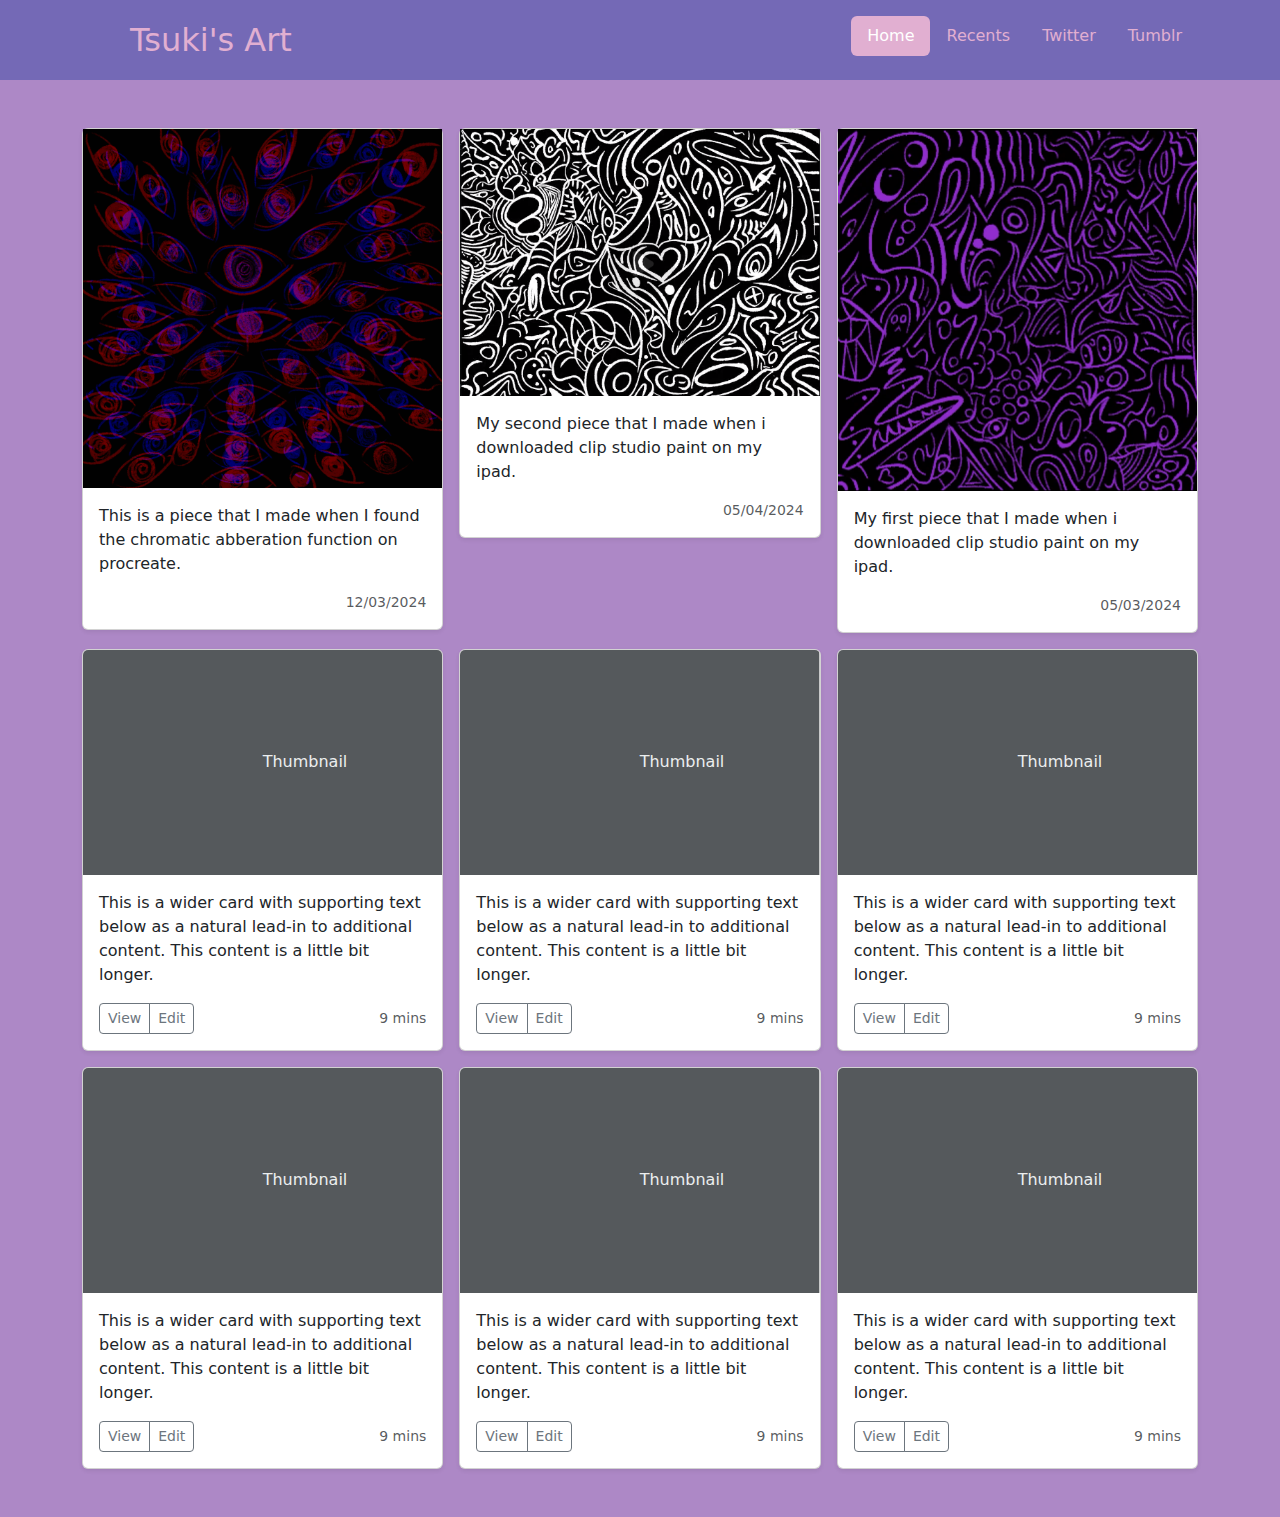
<file: index copy.html>
<!DOCTYPE html>
<html lang="en">
    <head>
        <meta charset="UTF-8">
        <title>Art Website</title>
        <link href="https://cdn.jsdelivr.net/npm/bootstrap@5.3.3/dist/css/bootstrap.min.css" rel="stylesheet" integrity="sha384-QWTKZyjpPEjISv5WaRU9OFeRpok6YctnYmDr5pNlyT2bRjXh0JMhjY6hW+ALEwIH" crossorigin="anonymous">
        <link href="./style.css" rel="stylesheet">
        
    </head>
    <body>
        <div class="container">
            <header class="d-flex flex-wrap justify-content-center py-3">
              <a href="/" class="d-flex align-items-center mb-3 mb-md-0 me-md-auto link-body-emphasis text-decoration-none">
                <svg class="bi me-2" width="40" height="32"><use xlink:href="#bootstrap"></use></svg>
                <span class="fs-4">Tsuki's Art</span>
              </a>
              
              
              <ul class="nav nav-pills">
                <li class="nav-item"><a href="#" class="nav-link active" aria-current="page">Home</a></li>
                <li class="nav-item"><a href="#" class="nav-link">Recents</a></li>
                <li class="nav-item"><a href="#" class="nav-link">Twitter</a></li>
                <li class="nav-item"><a href="#" class="nav-link">Tumblr</a></li>
              </ul>
            </header>
          </div>

          <div class="album py-5 bg-body-tertiary">
            <div class="container">
        
              <div class="row row-cols-1 row-cols-sm-2 row-cols-md-3 g-3" data-masonry='{"percentPosition": true }'>
                <div class="col">
                  <div class="card shadow-sm">
                    <!-- <svg class="bd-placeholder-img card-img-top" width="100%" height="225" src="./images/eyes.png" role="img" aria-label="Placeholder: Thumbnail" preserveAspectRatio="xMidYMid slice" focusable="false"><title>Placeholder</title><rect width="100%" height="100%" fill="#55595c"></rect><text x="50%" y="50%" fill="#eceeef" dy=".3em">Thumbnail</text></svg> -->
                    <img src="images/eyes.png">
                    <div class="card-body">
                      <p class="card-text">This is a piece that I made when I found the chromatic abberation function on procreate.</p>
                      <div class="d-flex justify-content-between align-items-center">
                        <div class="btn-group">
                        </div>
                        <small class="text-body-secondary">12/03/2024</small>
                      </div>
                    </div>
                  </div>
                </div>

                <div class="col">
                    <div class="card shadow-sm">
                      <!-- <svg class="bd-placeholder-img card-img-top" width="100%" height="225" xmlns="http://www.w3.org/2000/svg" role="img" aria-label="Placeholder: Thumbnail" preserveAspectRatio="xMidYMid slice" focusable="false"><title>Placeholder</title><rect width="100%" height="100%" fill="#55595c"></rect><text x="50%" y="50%" fill="#eceeef" dy=".3em">Thumbnail</text></svg> -->
                      <img src="images/white.png" width="100%">
                      <div class="card-body">
                        <p class="card-text">My second piece that I made when i downloaded clip studio paint on my ipad.</p>
                        <div class="d-flex justify-content-between align-items-center">
                          <div class="btn-group">
                  
                          </div>
                          <small class="text-body-secondary">05/04/2024</small>
                        </div>
                      </div>
                    </div>
                  </div>
                <div class="col">
                  <div class="card shadow-sm">
                    <!-- <svg class="bd-placeholder-img card-img-top" width="100%" height="225" xmlns="http://www.w3.org/2000/svg" role="img" aria-label="Placeholder: Thumbnail" preserveAspectRatio="xMidYMid slice" focusable="false"><title>Placeholder</title><rect width="100%" height="100%" fill="#55595c"></rect><text x="50%" y="50%" fill="#eceeef" dy=".3em">Thumbnail</text></svg> -->
                    <img src="images/purple.png" width="100%">
                    <div class="card-body">
                      <p class="card-text">My first piece that I made when i downloaded clip studio paint on my ipad.</p>
                      <div class="d-flex justify-content-between align-items-center">
                        <div class="btn-group">
                
                        </div>
                        <small class="text-body-secondary">05/03/2024</small>
                      </div>
                    </div>
                  </div>
                </div>
        
                <div class="col">
                  <div class="card shadow-sm">
                    <svg class="bd-placeholder-img card-img-top" width="100%" height="225" xmlns="http://www.w3.org/2000/svg" role="img" aria-label="Placeholder: Thumbnail" preserveAspectRatio="xMidYMid slice" focusable="false"><title>Placeholder</title><rect width="100%" height="100%" fill="#55595c"></rect><text x="50%" y="50%" fill="#eceeef" dy=".3em">Thumbnail</text></svg>
                    <div class="card-body">
                      <p class="card-text">This is a wider card with supporting text below as a natural lead-in to additional content. This content is a little bit longer.</p>
                      <div class="d-flex justify-content-between align-items-center">
                        <div class="btn-group">
                          <button type="button" class="btn btn-sm btn-outline-secondary">View</button>
                          <button type="button" class="btn btn-sm btn-outline-secondary">Edit</button>
                        </div>
                        <small class="text-body-secondary">9 mins</small>
                      </div>
                    </div>
                  </div>
                </div>
                <div class="col">
                  <div class="card shadow-sm">
                    <svg class="bd-placeholder-img card-img-top" width="100%" height="225" xmlns="http://www.w3.org/2000/svg" role="img" aria-label="Placeholder: Thumbnail" preserveAspectRatio="xMidYMid slice" focusable="false"><title>Placeholder</title><rect width="100%" height="100%" fill="#55595c"></rect><text x="50%" y="50%" fill="#eceeef" dy=".3em">Thumbnail</text></svg>
                    <div class="card-body">
                      <p class="card-text">This is a wider card with supporting text below as a natural lead-in to additional content. This content is a little bit longer.</p>
                      <div class="d-flex justify-content-between align-items-center">
                        <div class="btn-group">
                          <button type="button" class="btn btn-sm btn-outline-secondary">View</button>
                          <button type="button" class="btn btn-sm btn-outline-secondary">Edit</button>
                        </div>
                        <small class="text-body-secondary">9 mins</small>
                      </div>
                    </div>
                  </div>
                </div>
                <div class="col">
                  <div class="card shadow-sm">
                    <svg class="bd-placeholder-img card-img-top" width="100%" height="225" xmlns="http://www.w3.org/2000/svg" role="img" aria-label="Placeholder: Thumbnail" preserveAspectRatio="xMidYMid slice" focusable="false"><title>Placeholder</title><rect width="100%" height="100%" fill="#55595c"></rect><text x="50%" y="50%" fill="#eceeef" dy=".3em">Thumbnail</text></svg>
                    <div class="card-body">
                      <p class="card-text">This is a wider card with supporting text below as a natural lead-in to additional content. This content is a little bit longer.</p>
                      <div class="d-flex justify-content-between align-items-center">
                        <div class="btn-group">
                          <button type="button" class="btn btn-sm btn-outline-secondary">View</button>
                          <button type="button" class="btn btn-sm btn-outline-secondary">Edit</button>
                        </div>
                        <small class="text-body-secondary">9 mins</small>
                      </div>
                    </div>
                  </div>
                </div>
        
                <div class="col">
                  <div class="card shadow-sm">
                    <svg class="bd-placeholder-img card-img-top" width="100%" height="225" xmlns="http://www.w3.org/2000/svg" role="img" aria-label="Placeholder: Thumbnail" preserveAspectRatio="xMidYMid slice" focusable="false"><title>Placeholder</title><rect width="100%" height="100%" fill="#55595c"></rect><text x="50%" y="50%" fill="#eceeef" dy=".3em">Thumbnail</text></svg>
                    <div class="card-body">
                      <p class="card-text">This is a wider card with supporting text below as a natural lead-in to additional content. This content is a little bit longer.</p>
                      <div class="d-flex justify-content-between align-items-center">
                        <div class="btn-group">
                          <button type="button" class="btn btn-sm btn-outline-secondary">View</button>
                          <button type="button" class="btn btn-sm btn-outline-secondary">Edit</button>
                        </div>
                        <small class="text-body-secondary">9 mins</small>
                      </div>
                    </div>
                  </div>
                </div>
                <div class="col">
                  <div class="card shadow-sm">
                    <svg class="bd-placeholder-img card-img-top" width="100%" height="225" xmlns="http://www.w3.org/2000/svg" role="img" aria-label="Placeholder: Thumbnail" preserveAspectRatio="xMidYMid slice" focusable="false"><title>Placeholder</title><rect width="100%" height="100%" fill="#55595c"></rect><text x="50%" y="50%" fill="#eceeef" dy=".3em">Thumbnail</text></svg>
                    <div class="card-body">
                      <p class="card-text">This is a wider card with supporting text below as a natural lead-in to additional content. This content is a little bit longer.</p>
                      <div class="d-flex justify-content-between align-items-center">
                        <div class="btn-group">
                          <button type="button" class="btn btn-sm btn-outline-secondary">View</button>
                          <button type="button" class="btn btn-sm btn-outline-secondary">Edit</button>
                        </div>
                        <small class="text-body-secondary">9 mins</small>
                      </div>
                    </div>
                  </div>
                </div>
                <div class="col">
                  <div class="card shadow-sm">
                    <svg class="bd-placeholder-img card-img-top" width="100%" height="225" xmlns="http://www.w3.org/2000/svg" role="img" aria-label="Placeholder: Thumbnail" preserveAspectRatio="xMidYMid slice" focusable="false"><title>Placeholder</title><rect width="100%" height="100%" fill="#55595c"></rect><text x="50%" y="50%" fill="#eceeef" dy=".3em">Thumbnail</text></svg>
                    <div class="card-body">
                      <p class="card-text">This is a wider card with supporting text below as a natural lead-in to additional content. This content is a little bit longer.</p>
                      <div class="d-flex justify-content-between align-items-center">
                        <div class="btn-group">
                          <button type="button" class="btn btn-sm btn-outline-secondary">View</button>
                          <button type="button" class="btn btn-sm btn-outline-secondary">Edit</button>
                        </div>
                        <small class="text-body-secondary">9 mins</small>
                      </div>
                    </div>
                  </div>
                </div>
              </div>
            </div>
          </div>
        
        <script src="https://cdn.jsdelivr.net/npm/bootstrap@5.3.3/dist/js/bootstrap.bundle.min.js" integrity="sha384-YvpcrYf0tY3lHB60NNkmXc5s9fDVZLESaAA55NDzOxhy9GkcIdslK1eN7N6jIeHz" crossorigin="anonymous"></script>
    </body>
</html>
</file>
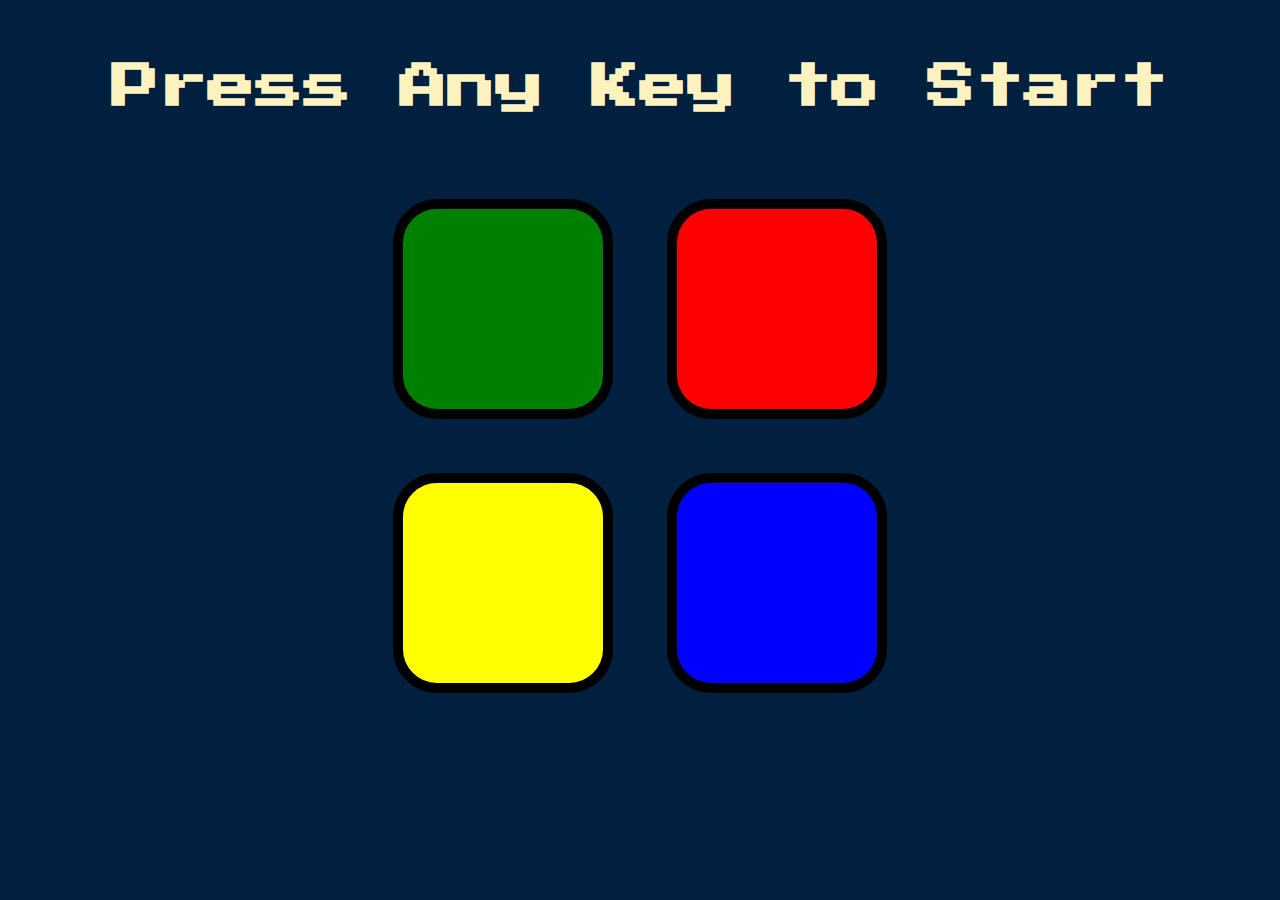
<file: public/simon.html>
<!DOCTYPE html>
<html lang="en" dir="ltr">

<head>
  <meta charset="utf-8">
  <title>Simon</title>
  <link rel="stylesheet" href="./simon/styles.css">
  <link href="https://fonts.googleapis.com/css?family=Press+Start+2P" rel="stylesheet">
</head>

<body>
  <h1 id="level-title">Press Any Key to Start</h1>
  <div class="container">
    <div lass="row">

      <div type="button" id="green" class="btn green">

      </div>

      <div type="button" id="red" class="btn red">

      </div>
    </div>

    <div class="row">

      <div type="button" id="yellow" class="btn yellow">

      </div>
      <div type="button" id="blue" class="btn blue">

      </div>

    </div>

  </div>

<script src="https://ajax.googleapis.com/ajax/libs/jquery/3.7.1/jquery.min.js"></script>
<script src="./simon/game.js"></script>
</body>

</html>
</file>
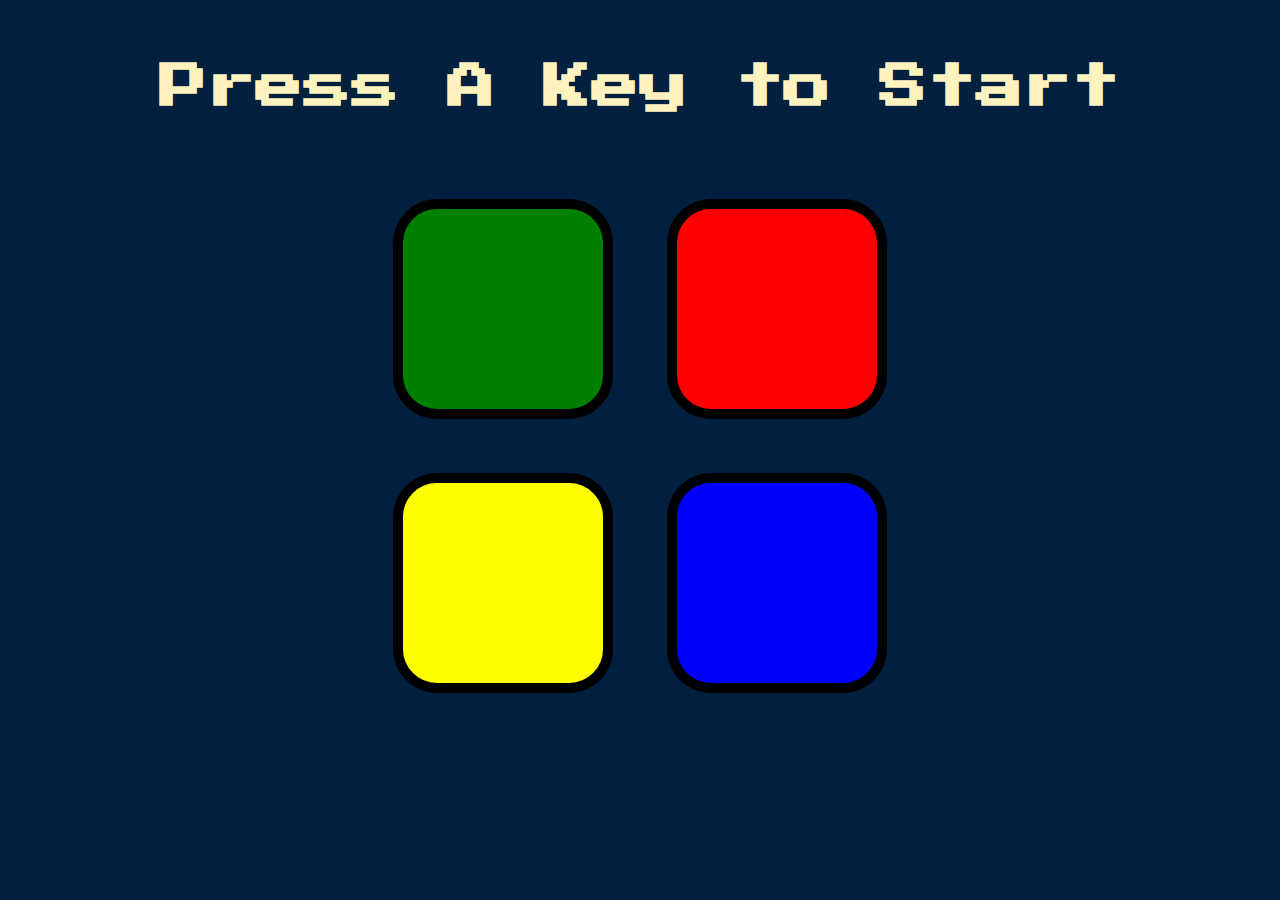
<file: public/simon/Simon Game Challenge Starting Files/simon.html>
<!DOCTYPE html>
<html lang="en" dir="ltr">

<head>
  <meta charset="utf-8">
  <title>Simon</title>
  <link rel="stylesheet" href="styles.css">
  <link href="https://fonts.googleapis.com/css?family=Press+Start+2P" rel="stylesheet">
</head>

<body>
  <h1 id="level-title">Press A Key to Start</h1>
  <div class="container">
    <div lass="row">

      <div type="button" id="green" class="btn green">

      </div>

      <div type="button" id="red" class="btn red">

      </div>
    </div>

    <div class="row">

      <div type="button" id="yellow" class="btn yellow">

      </div>
      <div type="button" id="blue" class="btn blue">

      </div>

    </div>

  </div>

<script src="https://ajax.googleapis.com/ajax/libs/jquery/3.7.1/jquery.min.js"></script>
<script src="./game.js"></script>
</body>

</html>
</file>
<file: style.css>
body {
    background-color: #7469B6;
}

.fs-4 {
    color: #E1AFD1;
    font-size: 2rem !important;
}
.album {
    background-color: #AD88C6 !important;
}

.nav-item {
    --bs-nav-pills-link-active-bg: #E1AFD1;
}

.nav-link {
    color: #E1AFD1;
}

.container-header {
    text-align: center;
}

h1.header-text {
    font-weight: bold;
    font-size: 3rem;
    color: #E1AFD1;
}

p.header-text {
    font-size: 3rem;
    color: #E1AFD1;
}

.carousel-inner {
    height: 70vh;
}

.carousel-inner img {
    height: 70vh !important;
    margin: auto;
}

.carousel-caption h5 {
    font-size: 2rem;
}

.carousel-caption p {
    font-size: 1.4rem;
}
</file>
<file: public/simon/styles.css>
body {
  text-align: center;
  background-color: #011F3F;
}

#level-title {
  font-family: 'Press Start 2P', cursive;
  font-size: 3rem;
  margin:  5%;
  color: #FEF2BF;
}

.container {
  display: block;
  width: 50%;
  margin: auto;

}

.btn {
  margin: 25px;
  display: inline-block;
  height: 200px;
  width: 200px;
  border: 10px solid black;
  border-radius: 20%;
}

.game-over {
  background-color: red;
  opacity: 0.8;
}

.red {
  background-color: red;
}

.green {
  background-color: green;
}

.blue {
  background-color: blue;
}

.yellow {
  background-color: yellow;
}

.pressed {
  box-shadow: 0 0 20px white;
  background-color: grey;
}
</file>
<file: public/simon/Simon Game Challenge Starting Files/styles.css>
body {
  text-align: center;
  background-color: #011F3F;
}

#level-title {
  font-family: 'Press Start 2P', cursive;
  font-size: 3rem;
  margin:  5%;
  color: #FEF2BF;
}

.container {
  display: block;
  width: 50%;
  margin: auto;

}

.btn {
  margin: 25px;
  display: inline-block;
  height: 200px;
  width: 200px;
  border: 10px solid black;
  border-radius: 20%;
}

.game-over {
  background-color: red;
  opacity: 0.8;
}

.red {
  background-color: red;
}

.green {
  background-color: green;
}

.blue {
  background-color: blue;
}

.yellow {
  background-color: yellow;
}

.pressed {
  box-shadow: 0 0 20px white;
  background-color: grey;
}
</file>
